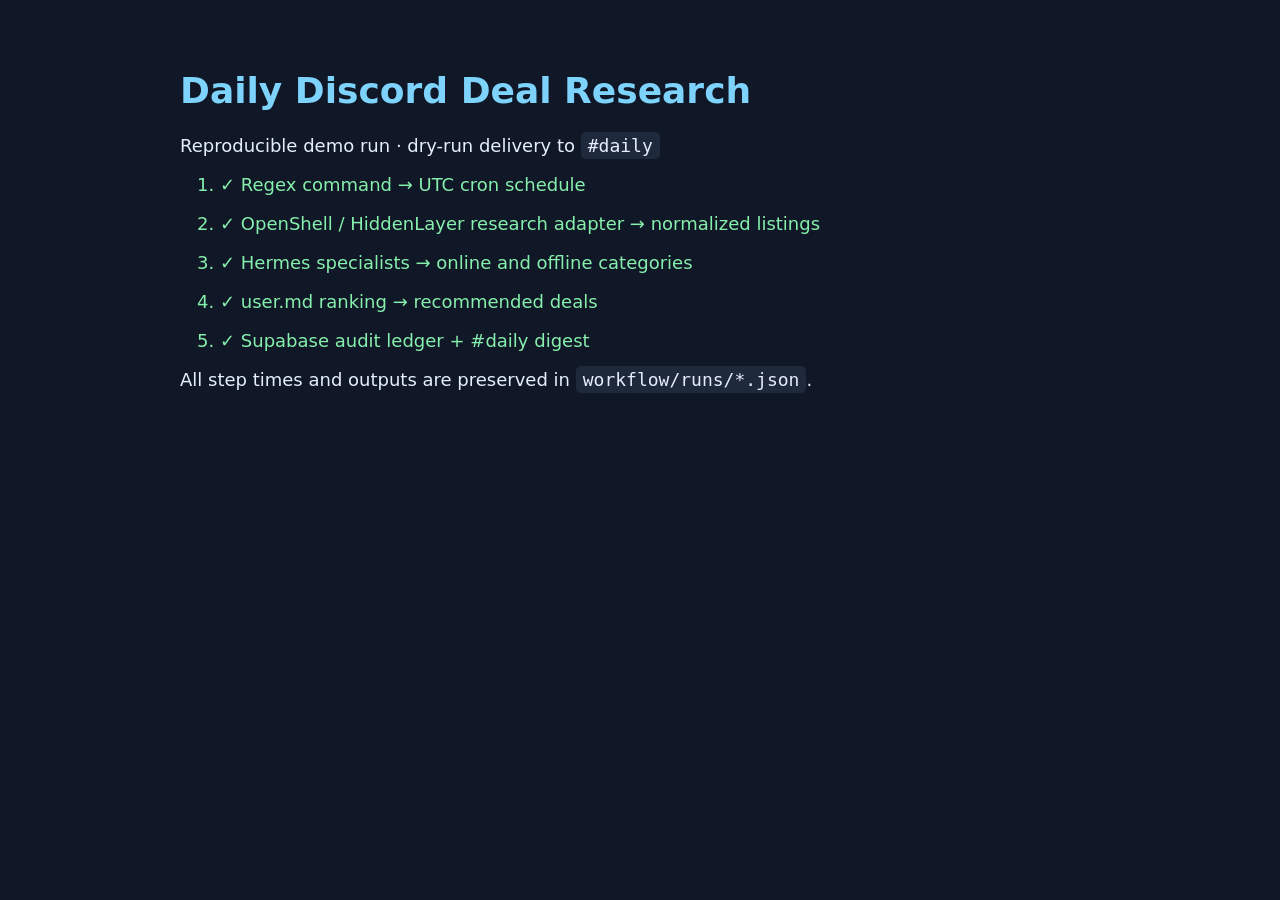
<file: workflow/demo.html>
<!doctype html><meta charset="utf-8"><title>Daily Deals Workflow Demo</title>
<style>body{background:#101827;color:#e5eefc;font:18px system-ui;max-width:920px;margin:70px auto}h1{color:#7dd3fc}.ok{color:#86efac}code{background:#1e293b;padding:3px 7px;border-radius:5px}li{margin:18px 0}</style>
<h1>Daily Discord Deal Research</h1><p>Reproducible demo run · dry-run delivery to <code>#daily</code></p>
<ol><li class="ok">✓ Regex command → UTC cron schedule</li><li class="ok">✓ OpenShell / HiddenLayer research adapter → normalized listings</li><li class="ok">✓ Hermes specialists → online and offline categories</li><li class="ok">✓ user.md ranking → recommended deals</li><li class="ok">✓ Supabase audit ledger + #daily digest</li></ol>
<p>All step times and outputs are preserved in <code>workflow/runs/*.json</code>.</p>
</file>
